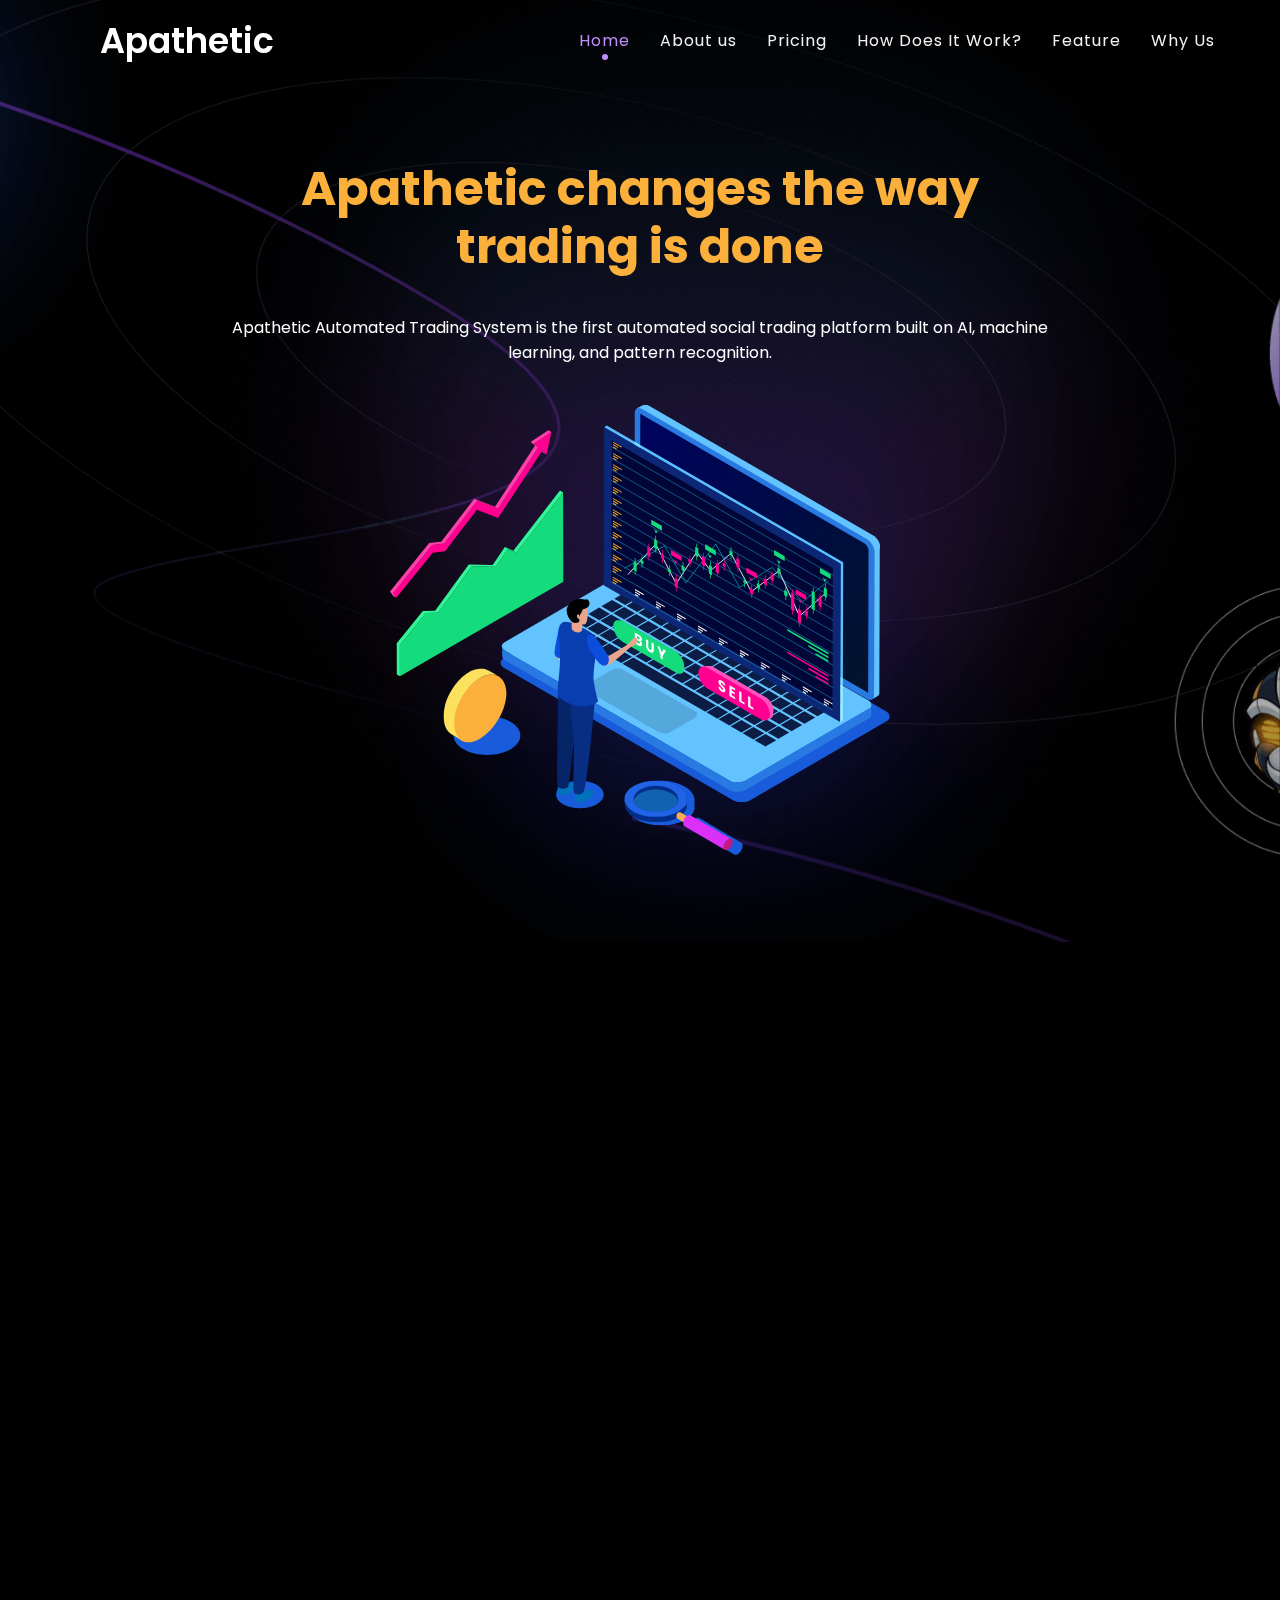
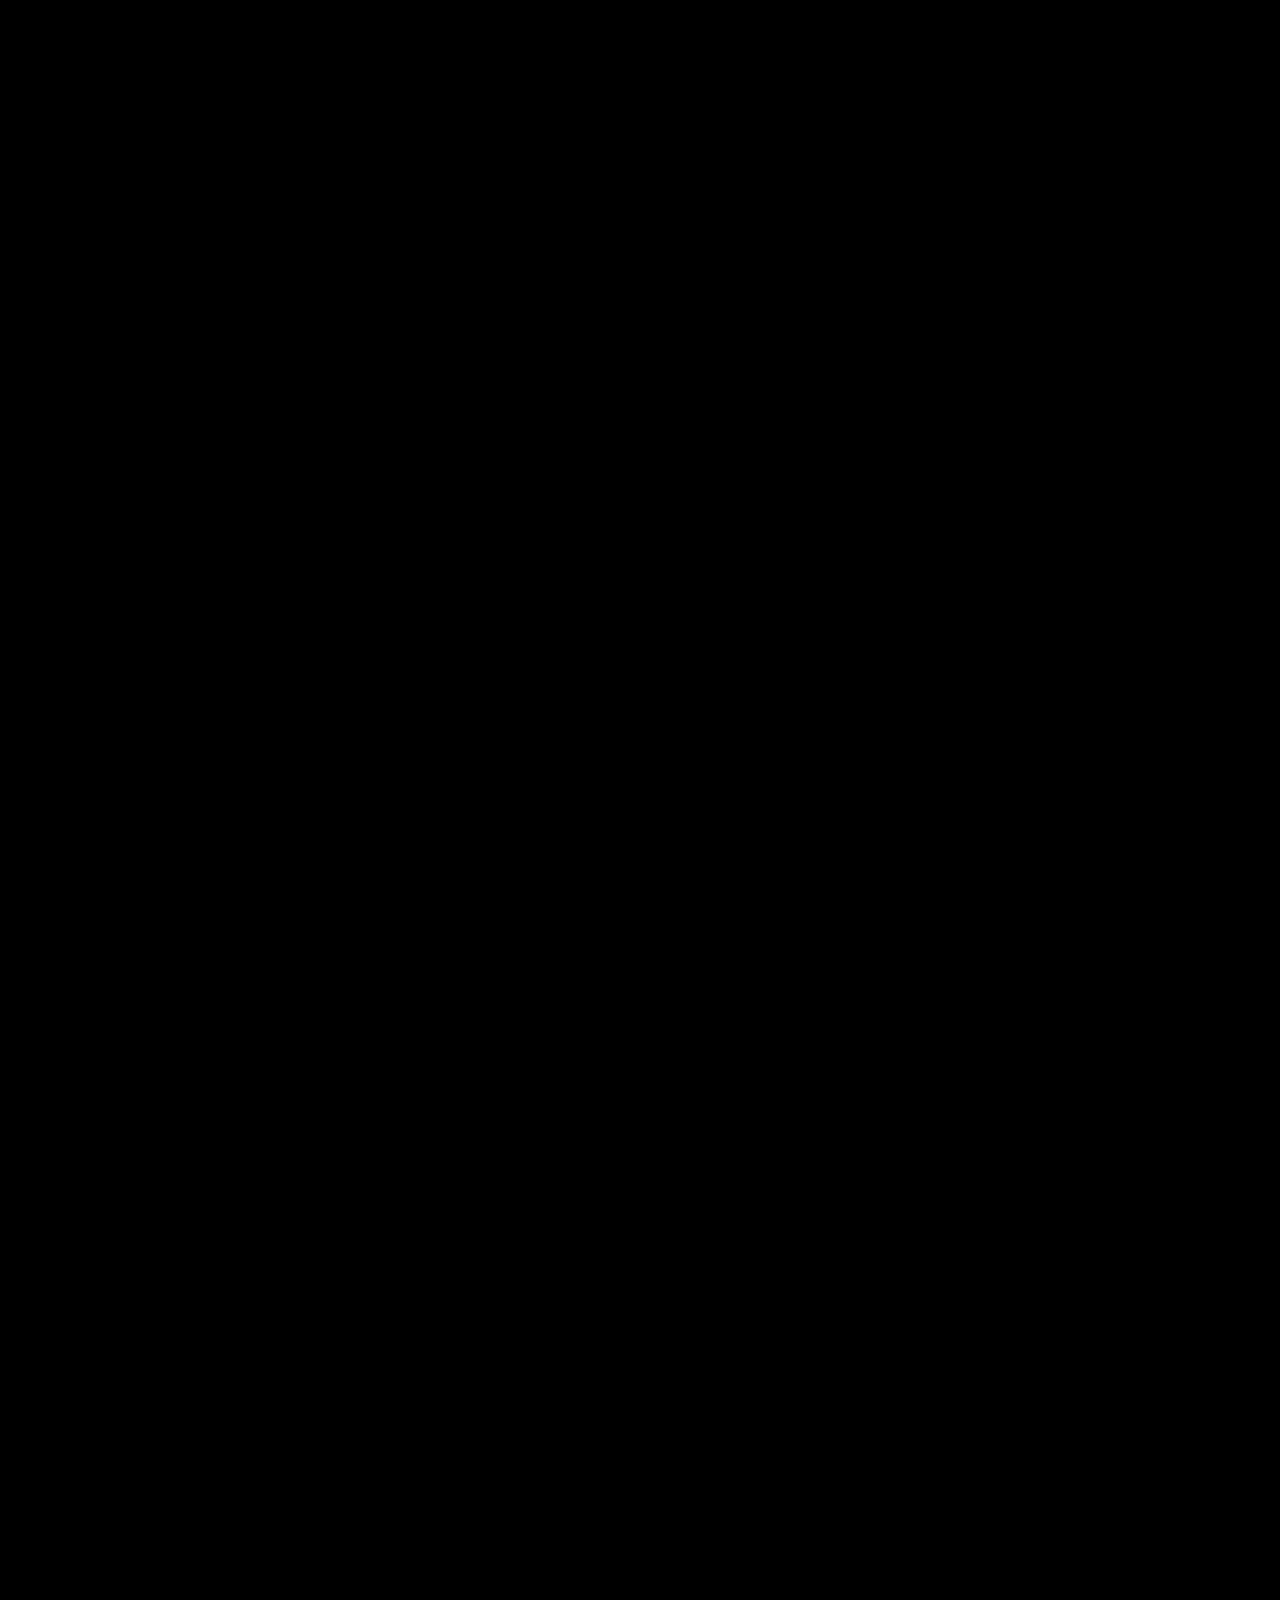
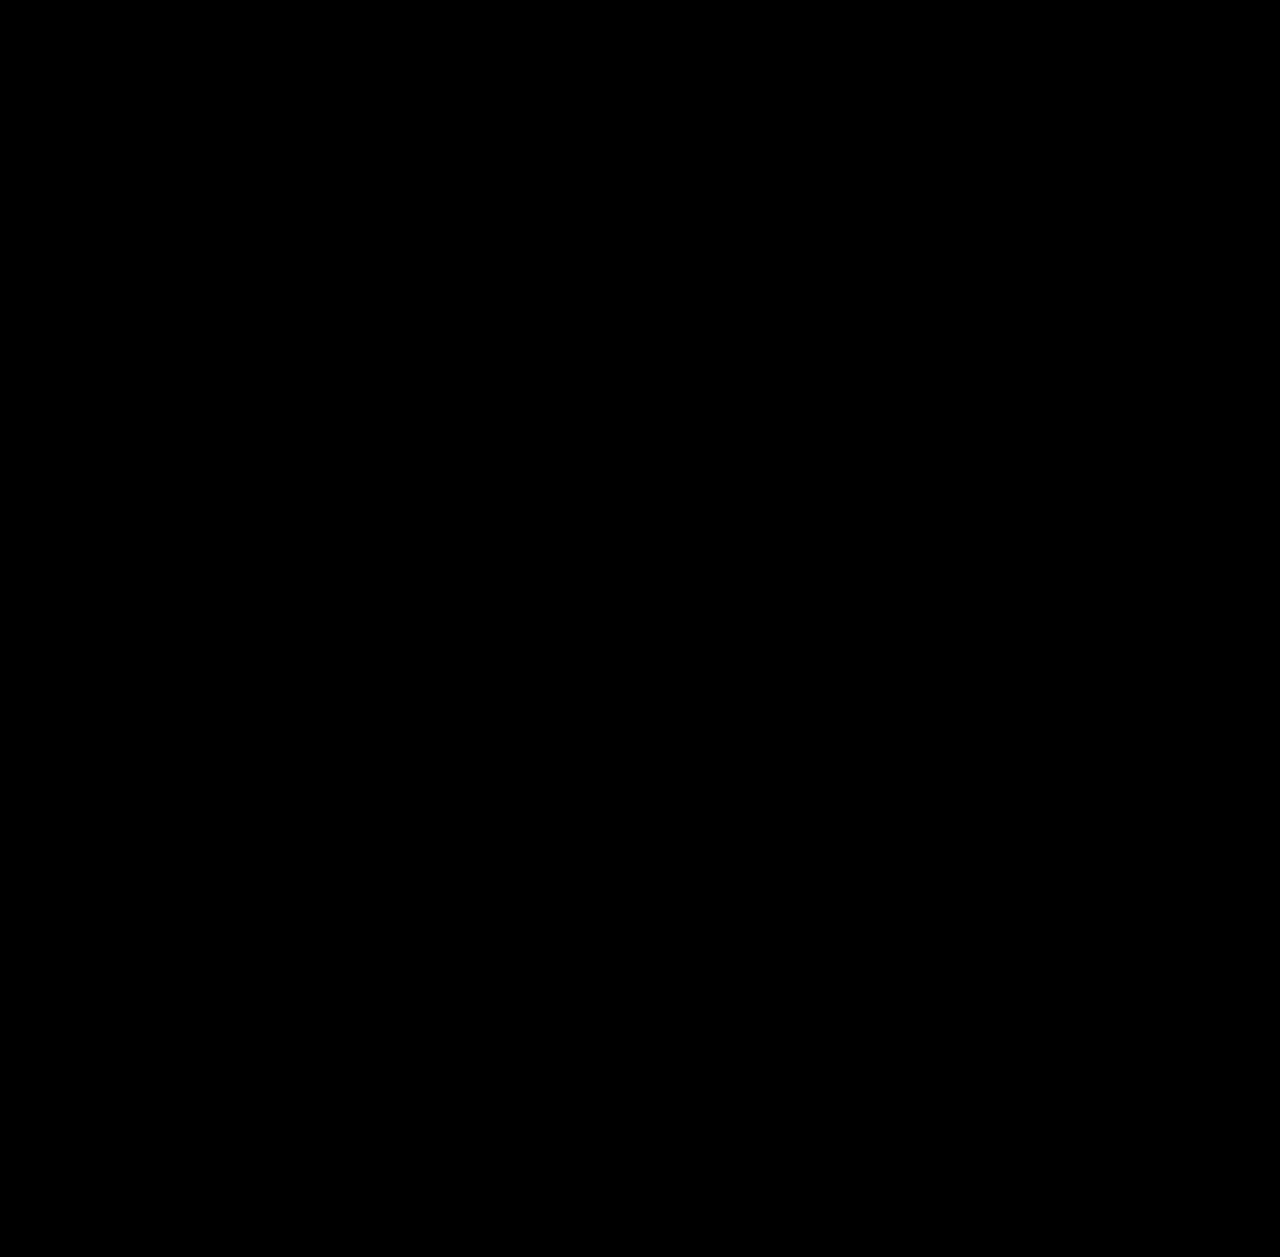
<file: index.html>
<!DOCTYPE html>
<html lang="en">
<head>
    <meta charset="UTF-8">
    <meta http-equiv="X-UA-Compatible" content="IE=edge">
    <meta name="viewport" content="width=device-width, initial-scale=1.0">
    <link rel="preconnect" href="https://fonts.googleapis.com">
    <link rel="preconnect" href="https://fonts.gstatic.com" crossorigin>
    <link href="https://fonts.googleapis.com/css2?family=Poppins:wght@300;400;500;600;700&display=swap" rel="stylesheet">
    <link rel="stylesheet" href="https://cdnjs.cloudflare.com/ajax/libs/font-awesome/5.15.3/css/all.min.css"/>
    <link rel="stylesheet" href="https://unpkg.com/aos@next/dist/aos.css" />
    <link rel="stylesheet" href="style.css">
    <title>Apathetic</title>
</head>
<body>
    <section class="hero"data-aos="fade-in" data-aos-delay="50" data-aos-duration="1000" data-aos-easing="ease-in-out">
        <nav data-aos="fade-down" data-aos-delay="500" data-aos-duration="1000">
            <div class="logo">
                Apathetic
            </div>
            <input type="checkbox" id="click">
            <label for="click" class="menu-btn">
            <i class="fas fa-bars"></i>
            </label>
            <ul>
                <li><a class="active" href="/">Home</a></li>
                <li><a href="about">About us</a></li>
                <li><a href="pricing">Pricing</a></li>
                <li><a href="#">How Does It Work?</a></li>
                <li><a href="#">Feature</a></li>
                <li><a href="#">Why Us</a></li>
            </ul>
        </nav>
        <div class="hero-content">
            <h1 
            data-aos="fade-up"
            data-aos-offset="200"
            data-aos-delay="1000"
            data-aos-duration="1000"
            data-aos-easing="ease-in-out"
            >Apathetic changes the way trading is done</h1>
            <p data-aos="fade-up" data-aos-delay="1500" data-aos-duration="1000">Apathetic Automated Trading System is the first automated social trading platform built on AI, machine learning, and pattern recognition.</p>
            <img data-aos="fade-up" data-aos-delay="2000" data-aos-duration="1000" data-aos-offset="50" src="images/Isolation-mode.svg" alt="">
        </div>
    </section>


    <section class="features">
        <div class="container">
            <div class="feature-image">
                <img data-aos="fade-right" data-aos-duration="1000" data-aos-offset="100" data-aos-easing="ease-in-out" src="images/feature.svg" alt="">
            </div>
            <div class="feature-text">
                <ul>
                    <li data-aos="fade-left" data-aos-delay="300" data-aos-offset="80" data-aos-duration="600" data-aos-easing="ease-in-out"><p>Apathetic uses deep learning to learn market movement for the past 10 to 15 years for the selected stock option.</p></li>
                    <li data-aos="fade-left" data-aos-delay="500" data-aos-offset="80" data-aos-duration="600" data-aos-easing="ease-in-out"><p>Chat rooms allow users to communicate with other investors and discuss potential investment opportunities and trends.</p></li>
                    <li data-aos="fade-left" data-aos-delay="700" data-aos-offset="80" data-aos-duration="600" data-aos-easing="ease-in-out"><p>We minimize emotions in the trading process. Once you choose your strategy, trade orders are made automatically. This means no more hesitation before trading or overtrading by buying and selling at every perceived opportunity.</p></li>
                </ul>
            </div>
        </div>
    </section>

    <section data-aos="fade-in" data-aos-duration="1000" data-aos-offset="200" data-aos-easing="ease-in-out" class="how-it-works">
        <img class="left-side-img" src="images/side-half-circle.svg" alt="">
        <img class="left-side-img" src="images/side-half-circle.svg" alt="">
        <img class="left-side-circle" src="images/left-half-circle.svg" alt="">
        <img class="left-side-img-2" src="images/side-half-circle.svg" alt="">
        <img class="left-side-img-2" src="images/side-half-circle.svg" alt="">
        <img class="right-side-shape" src="images/right-side-orange-shape.svg" alt="">
        <img class="right-side-shape" src="images/right-side-orange-shape.svg" alt="">
        <img src="images/right-side-circle.svg" alt="" class="right-side-circle">
        <div class="head">
        <div class="container">
                <h2 data-aos="fade-up" data-aos-duration="1000" data-aos-delay="100" data-aos-easing="ease-in-out">How does it work?</h2>
                <p data-aos="fade-up" data-aos-delay="400" data-aos-duration="1000" data-aos-easing="ease-in-out">We are here to show you that trading is for everyone, from novice traders to people too busy to spend hours analyzing the markets. Enter new markets, and discover trading communities in our social rooms. </p>
            </div>
        </div>

        <div class="step">
            <div class="container">
                <div data-aos="fade-up" data-aos-duration="800" data-aos-easing="ease-in-out" data-aos-delay="200" class="step-image">
                    <img src="images/Frame.svg" alt="">
                </div>
                <div class="step-text">
                    <h2 data-aos="fade-up"  data-aos-delay="200" data-aos-duration="800" data-aos-easing="ease-in-out" class="purple-h2">Keep trading even when you’re not online</h2>
                    <p data-aos="fade-up" data-aos-delay="500" data-aos-duration="800" data-aos-easing="ease-in-out" >Once you’ve set up your automated trading strategy, Apathetic will monitor financial market prices and automatically trade when the parameters you selected are met.</p>
                </div>
            </div>
        </div>


        <div class="step-reverse">
            <div class="container">
                <div data-aos="fade-up" data-aos-duration="800" data-aos-easing="ease-in-out" data-aos-delay="200" class="step-image">
                    <img src="images/Frame-1.svg" alt="">
                </div>
                <div class="step-text">
                    <h2 data-aos="fade-up"  data-aos-delay="200" data-aos-duration="800" data-aos-easing="ease-in-out" class="yellow-h2">Apathetic makes trading accessible for everybody</h2>
                    <p data-aos="fade-up" data-aos-delay="500" data-aos-duration="800" data-aos-easing="ease-in-out">AI and deep learning take the burden of tedious research and remove the mystery and confusion of trading. With the rules of the trade firmly built into the selected parameters, automated trading takes the emotion out of your trading decisions.</p>
                    <br><br>
                    <p data-aos="fade-up" data-aos-delay="500" data-aos-duration="800" data-aos-easing="ease-in-out">We use signals from the market evolution in the past 10-15 years to give you the knowledge to build your strategy. With chat rooms and network features built-in, we offer the most efficient and transparent automated social trading system on the market.</p>
                </div>
            </div>
        </div>


        <div class="step">
            <div class="container">
                <div data-aos="fade-up" data-aos-duration="800" data-aos-easing="ease-in-out" data-aos-delay="200" class="step-image">
                    <img src="images/Frame-2.svg" alt="">
                </div>
                <div class="step-text">
                    <h2 data-aos="fade-up"  data-aos-delay="200" data-aos-duration="800" data-aos-easing="ease-in-out" class="blue-h2">One platform to rule them all</h2>
                    <p data-aos="fade-up" data-aos-delay="500" data-aos-duration="800" data-aos-easing="ease-in-out">What stops people from trading is the fact they don’t know where to start. Researching assets and interpreting technical charts to a level where you’ll be able to make successful investment decisions is daunting even for the most passionate novice.</p>
                    <br><br>
                    <p data-aos="fade-up" data-aos-delay="500" data-aos-duration="800" data-aos-easing="ease-in-out">Apathetic comes with a complete automated trading solution. Both experienced investors and novice traders are able to use our charting software, AI scanner, and pattern recognition to learn about industry trends over the years to choose their automated trading strategy accordingly</p>
                </div>
            </div>
        </div>
    </section>

    <section class="why-us">
        <div class="container">
            <h2 data-aos="fade-up"  data-aos-delay="200" data-aos-duration="800" data-aos-easing="ease-in-out">Why choose Apathetic </h2>
        </div>
        <div class="boxes-container">
            <div class="container">
                <div data-aos="fade-in" data-aos-duration="600" data-aos-easing="ease-in-out" data-aos-delay="200" class="img-box yellow-bg">
                    <img src="images/blue-check.png" alt="">
                    <p>The first trading system to merge automated and social trading into one platform.</p>
                </div>
                <div data-aos="fade-in" data-aos-duration="600" data-aos-easing="ease-in-out" data-aos-delay="500" class="img-box blue-bg">
                    <img src="images/trades.png" alt="">
                    <p>Trades are executed automatically, no matter how much time you can spend monitoring them.</p>
                </div>
                <div data-aos="fade-in" data-aos-duration="600" data-aos-easing="ease-in-out" data-aos-delay="800" class="img-box red-bg">
                    <img src="images/automatic.png" alt="">
                    <p>Automated, planned strategies eliminate the risk of emotional decisions.</p>
                </div>
                <div data-aos="fade-in" data-aos-duration="600" data-aos-easing="ease-in-out" data-aos-delay="200" class="img-box orange-bg">
                    <img src="images/social.png" alt="">
                    <p>Social rooms and chat help you find new opportunities and discuss trends with likeminded investors.</p>
                </div>
                <div data-aos="fade-in" data-aos-duration="600" data-aos-easing="ease-in-out" data-aos-delay="500" class="img-box yellow-bg">
                    <img src="images/manual.png" alt="">
                    <p>No need for manual execution, you can make multiple real-time trades at the same time.</p>
                </div>
                <div data-aos="fade-in" data-aos-duration="600" data-aos-easing="ease-in-out" data-aos-delay="800" class="img-box blue-bg">
                    <img src="images/people.png" alt="">
                    <p>With automated trading, you can trade in multiple accounts at the same time and easily diversify your portfolio.</p>
                </div>
            </div>
        </div>
    </section>

    <footer data-aos="fade-in" data-aos-duration="1000" data-aos-easing="ease-in-out">
        <img src="images/footer-left-shape.svg" alt="" class="footer-left-shape">
        <img src="images/footer-left-shape.svg" alt="" class="footer-left-shape">
        <img src="images/footer-right-shape.svg" alt="" class="footer-right-shape">
        <img src="images/footer-right-shape.svg" alt="" class="footer-right-shape">
        <div class="container">
            <div class="footer-nav">
                <div class="logo">
                    Apathetic
                </div>
                </label>
                <ul>
                    <li><a class="active" href="/">Home</a></li>
                    <li><a href="about">About us</a></li>
                    <li><a href="pricing">Pricing</a></li>
                    <li><a href="#">How Does It Work?</a></li>
                    <li><a href="#">Feature</a></li>
                    <li><a href="#">Why Us</a></li>
                </ul>
            </div>
            <div class="hr-line-footer"></div>
            <div class="footer-credits">
                <span>2022- all rights reserved</span>
                <span><a href="#">Cookies & Privacy Policy</a></span>
            </div>
        </div>
    </footer>


    <script src="https://unpkg.com/aos@next/dist/aos.js"></script>
    <script>
      AOS.init();
    </script>
</body>
</html>
</file>
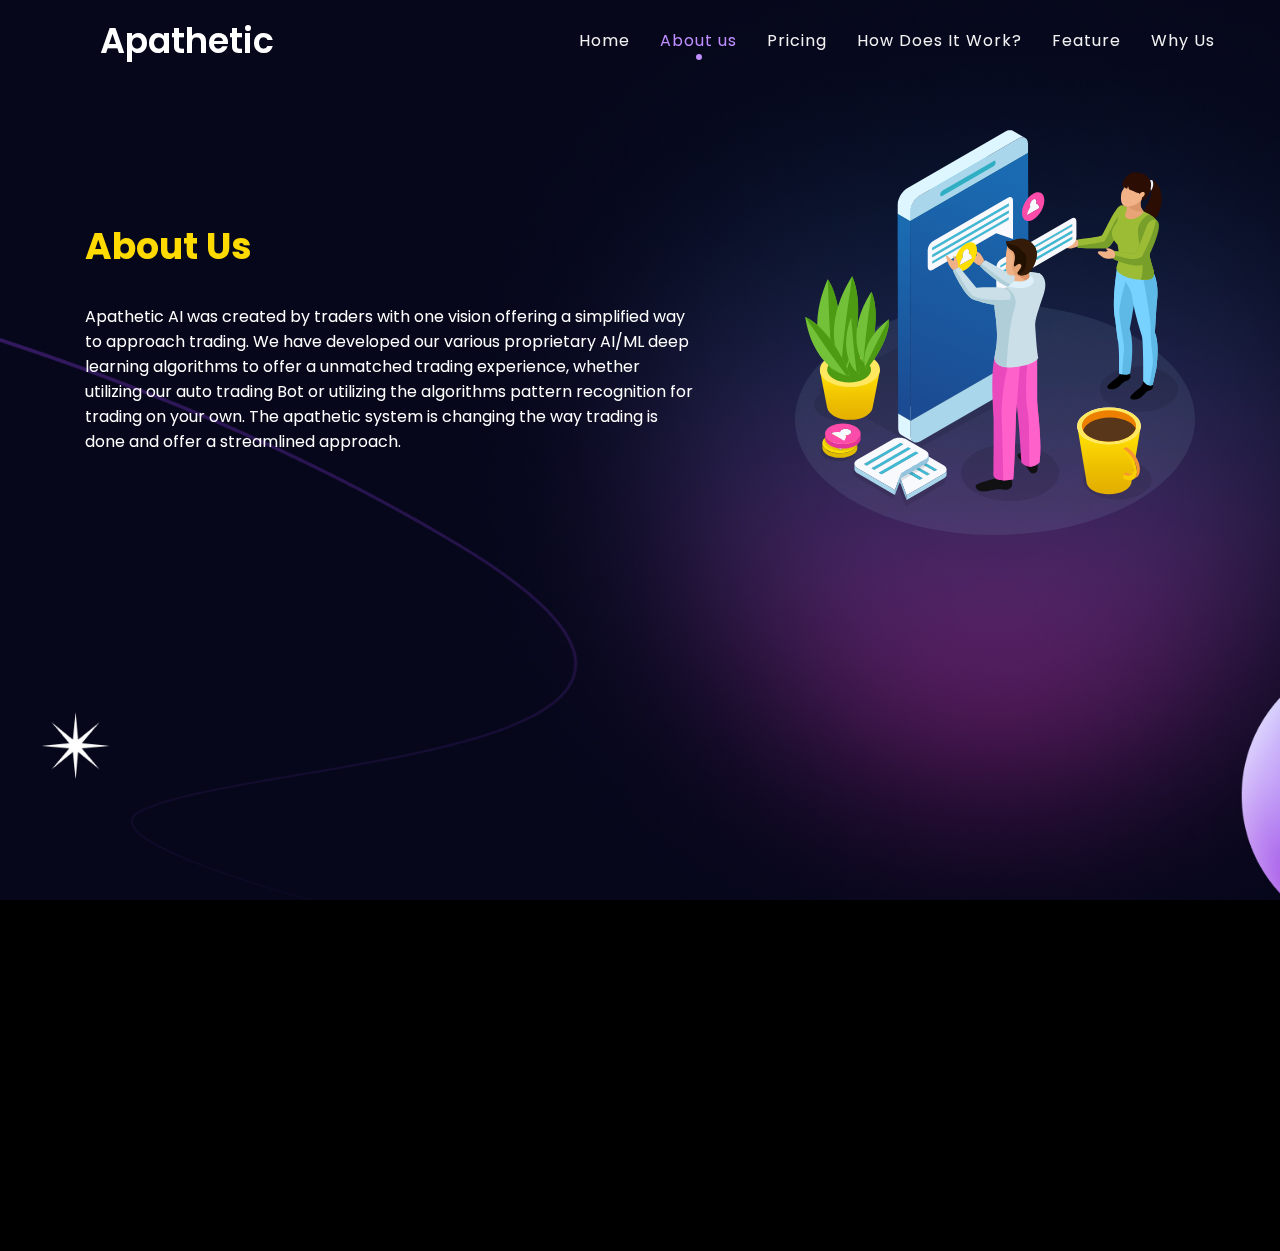
<file: about.html>
<!DOCTYPE html>
<html lang="en">
<head>
    <meta charset="UTF-8">
    <meta http-equiv="X-UA-Compatible" content="IE=edge">
    <meta name="viewport" content="width=device-width, initial-scale=1.0">
    <link rel="preconnect" href="https://fonts.googleapis.com">
    <link rel="preconnect" href="https://fonts.gstatic.com" crossorigin>
    <link href="https://fonts.googleapis.com/css2?family=Poppins:wght@300;400;500;600;700&display=swap" rel="stylesheet">
    <link rel="stylesheet" href="https://cdnjs.cloudflare.com/ajax/libs/font-awesome/5.15.3/css/all.min.css"/>
    <link rel="stylesheet" href="https://unpkg.com/aos@next/dist/aos.css" />
    <link rel="stylesheet" href="style.css">
    <title>Apathetic</title>
</head>

<body>
    <section class="hero about-hero" data-aos="fade-in" data-aos-delay="50" data-aos-duration="1000" data-aos-easing="ease-in-out">
        <nav data-aos="fade-down" data-aos-delay="500" data-aos-duration="1000">
            <div class="logo">
                Apathetic
            </div>
            <input type="checkbox" id="click">
            <label for="click" class="menu-btn">
            <i class="fas fa-bars"></i>
            </label>
            <ul>
                <li><a href="/">Home</a></li>
                <li><a class="active" href="about">About us</a></li>
                <li><a href="pricing">Pricing</a></li>
                <li><a href="#">How Does It Work?</a></li>
                <li><a href="#">Feature</a></li>
                <li><a href="#">Why Us</a></li>
            </ul>
        </nav>
        

        <div class="about step-reverse">
            <div class="container">
                <div data-aos="fade-up" data-aos-duration="800" data-aos-easing="ease-in-out" data-aos-delay="200" class="step-image">
                    <img src="images/about-us.svg" alt="">
                </div>
                <div class="step-text">
                    <h2 data-aos="fade-up"  data-aos-delay="200" data-aos-duration="800" data-aos-easing="ease-in-out" class="yellow-h2">About Us</h2>
                    <p data-aos="fade-up" data-aos-delay="500" data-aos-duration="800" data-aos-easing="ease-in-out">Apathetic AI was created by traders with one vision offering a simplified way to approach trading.  We have developed our various proprietary AI/ML deep learning algorithms to offer a unmatched trading experience, whether utilizing our auto trading Bot or utilizing the algorithms pattern recognition for trading on your own. The apathetic system is changing the way trading is done and offer a streamlined approach.</p>
                </div>
            </div>
        </div>

    </section>
</body>

<footer data-aos="fade-in" data-aos-duration="1000" data-aos-easing="ease-in-out">
    <img src="images/footer-left-shape.svg" alt="" class="footer-left-shape">
    <img src="images/footer-left-shape.svg" alt="" class="footer-left-shape">
    <img src="images/footer-right-shape.svg" alt="" class="footer-right-shape">
    <img src="images/footer-right-shape.svg" alt="" class="footer-right-shape">
    <div class="container">
        <div class="footer-nav">
            <div class="logo">
                Apathetic
            </div>
            </label>
            <ul>
                <li><a href="/">Home</a></li>
                <li><a class="active" href="about">About us</a></li>
                <li><a href="pricing">Pricing</a></li>
                <li><a href="#">How Does It Work?</a></li>
                <li><a href="#">Feature</a></li>
                <li><a href="#">Why Us</a></li>
            </ul>
        </div>
        <div class="hr-line-footer"></div>
        <div class="footer-credits">
            <span>2022- all rights reserved</span>
            <span><a href="#">Cookies & Privacy Policy</a></span>
        </div>
    </div>
</footer>


<script src="https://unpkg.com/aos@next/dist/aos.js"></script>
<script>
  AOS.init();
</script>
</body>
</html>
</file>
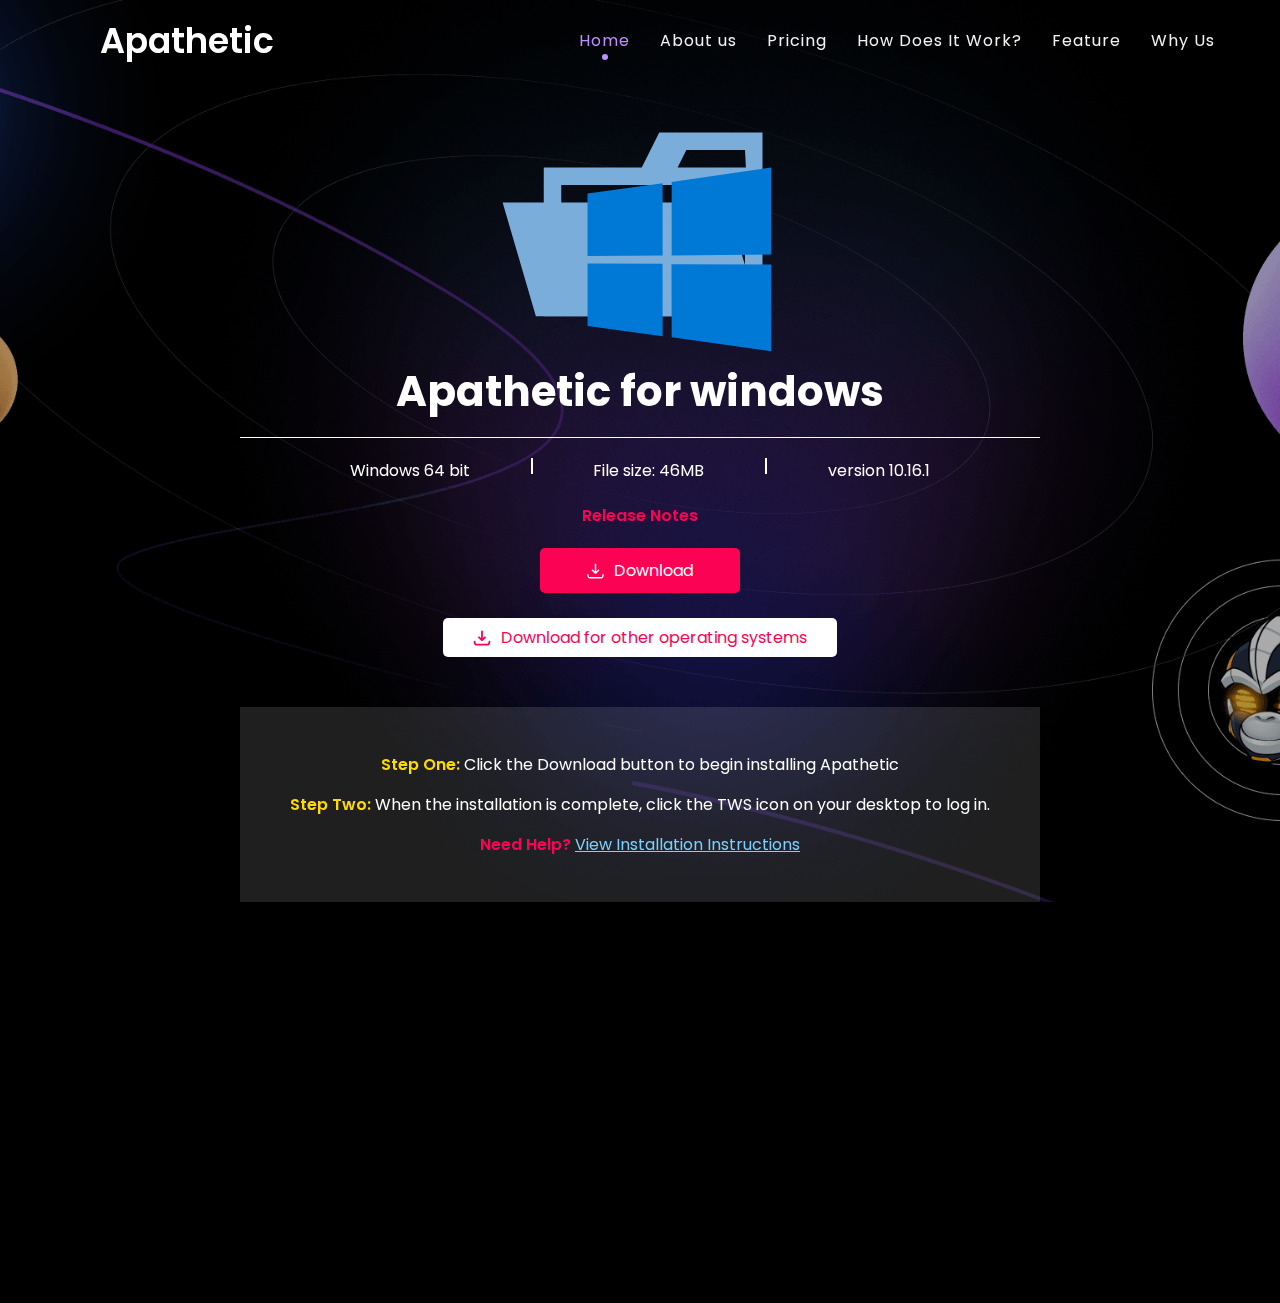
<file: download.html>
<!DOCTYPE html>
<html lang="en">
<head>
    <meta charset="UTF-8">
    <meta http-equiv="X-UA-Compatible" content="IE=edge">
    <meta name="viewport" content="width=device-width, initial-scale=1.0">
    <link rel="preconnect" href="https://fonts.googleapis.com">
    <link rel="preconnect" href="https://fonts.gstatic.com" crossorigin>
    <link href="https://fonts.googleapis.com/css2?family=Poppins:wght@300;400;500;600;700&display=swap" rel="stylesheet">
    <link rel="stylesheet" href="https://cdnjs.cloudflare.com/ajax/libs/font-awesome/5.15.3/css/all.min.css"/>
    <link rel="stylesheet" href="https://unpkg.com/aos@next/dist/aos.css" />
    <link rel="stylesheet" href="style.css">
    <title>Apathetic</title>
</head>
<body>
    <section class="hero download" data-aos="fade-in" data-aos-delay="50" data-aos-duration="1000" data-aos-easing="ease-in-out">
        <nav data-aos="fade-down" data-aos-delay="500" data-aos-duration="1000">
            <div class="logo">
                Apathetic
            </div>
            <input type="checkbox" id="click">
            <label for="click" class="menu-btn">
            <i class="fas fa-bars"></i>
            </label>
            <ul>
                <li><a class="active" href="/">Home</a></li>
                <li><a href="about">About us</a></li>
                <li><a href="pricing">Pricing</a></li>
                <li><a href="#">How Does It Work?</a></li>
                <li><a href="#">Feature</a></li>
                <li><a href="#">Why Us</a></li>
            </ul>
        </nav>
        <div class="container download-container">
        <div class="download-content">
            <img data-aos="fade-in" data-aos-duration="1000" data-aos-easing="ease-in-out" data-aos-delay="1400" class="windows-image" src="images/windows-opened.svg" alt="">
            <div class="os-info">
                <h1 data-aos="fade-up" data-aos-delay="1600" data-aos-duration="1000" data-aos-easing="ease-in-out" class="download-heading">Apathetic for windows</h1>
                <div data-aos="fade-in" data-aos-delay="1800" data-aos-duration="1000" data-aos-easing="ease-in-out" class="hr-divider"></div>
                <div data-aos="fade-in" data-aos-delay="2000" data-aos-duration="1000" data-aos-easing="ease-in-out" class="file-info">
                    <span>Windows 64 bit</span>
                    <span class="pipe"></span>
                    <span>File size: 46MB</span>
                    <span class="pipe"></span>
                    <span>version 10.16.1</span>
                </div>
                <a data-aos="fade-up" data-aos-easing="ease-in-out" data-aos-delay="2400" data-aos-duration="1000" class="release-notes" href="#">Release Notes</a>
            </div>
            <a data-aos="fade-up" data-aos-delay="2800" data-aos-duration="1000" data-aos-easing="ease-in-out" class="download-red" href="#"><img src="images/download-white.svg">Download</a><br>
            <a data-aos="fade-up" data-aos-delay="400" data-aos-duration="1000" data-aos-easing="ease-in-out" class="download-white" href="#"><img src="images/download-red.svg">Download for other operating systems</a>
        </div>


        <div data-aos="fade-in" data-aos-delay="400" data-aos-duration="1000" data-aos-easing="ease-in-out" class="download-steps">
            <p><span class="yellow-step">Step One: </span> Click the Download button to begin installing Apathetic</p>
            <p><span class="yellow-step">Step Two: </span> When the installation is complete, click the TWS icon on your desktop to log in.</p>
            <p><span class="red-step">Need Help? </span><a href="#">View Installation Instructions</a></p>
        </div>

    </div>
    </section>

    </body>
<footer data-aos="fade-in" data-aos-duration="1000" data-aos-easing="ease-in-out">
    <img src="images/footer-left-shape.svg" alt="" class="footer-left-shape">
    <img src="images/footer-left-shape.svg" alt="" class="footer-left-shape">
    <img src="images/footer-right-shape.svg" alt="" class="footer-right-shape">
    <img src="images/footer-right-shape.svg" alt="" class="footer-right-shape">
    <div class="container">
        <div class="footer-nav">
            <div class="logo">
                Apathetic
            </div>
            </label>
            <ul>
                <li><a class="active" href="/">Home</a></li>
                <li><a href="about">About us</a></li>
                <li><a href="pricing">Pricing</a></li>
                <li><a href="#">How Does It Work?</a></li>
                <li><a href="#">Feature</a></li>
                <li><a href="#">Why Us</a></li>
            </ul>
        </div>
        <div class="hr-line-footer"></div>
        <div class="footer-credits">
            <span>2022- all rights reserved</span>
            <span><a href="#">Cookies & Privacy Policy</a></span>
        </div>
    </div>
</footer>


<script src="https://unpkg.com/aos@next/dist/aos.js"></script>
<script>
  AOS.init();
</script>
</body>
</html>
</file>
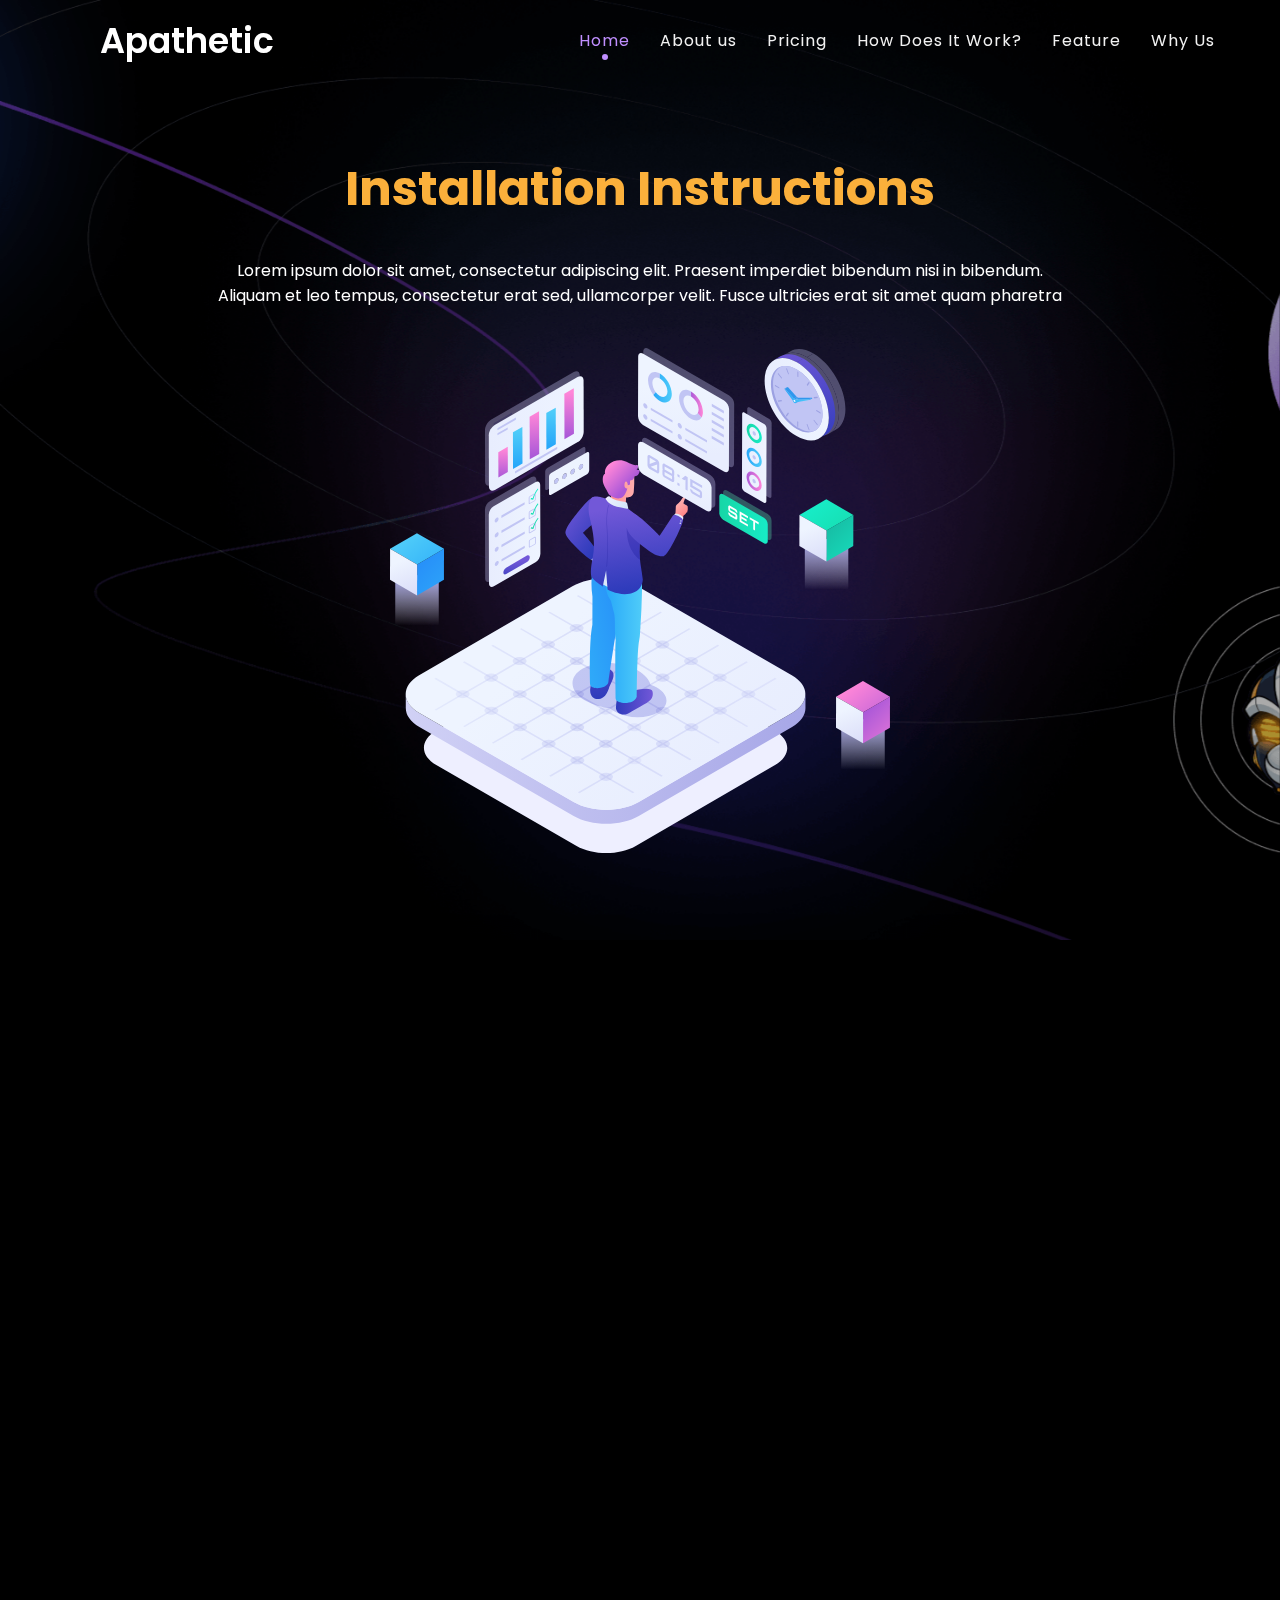
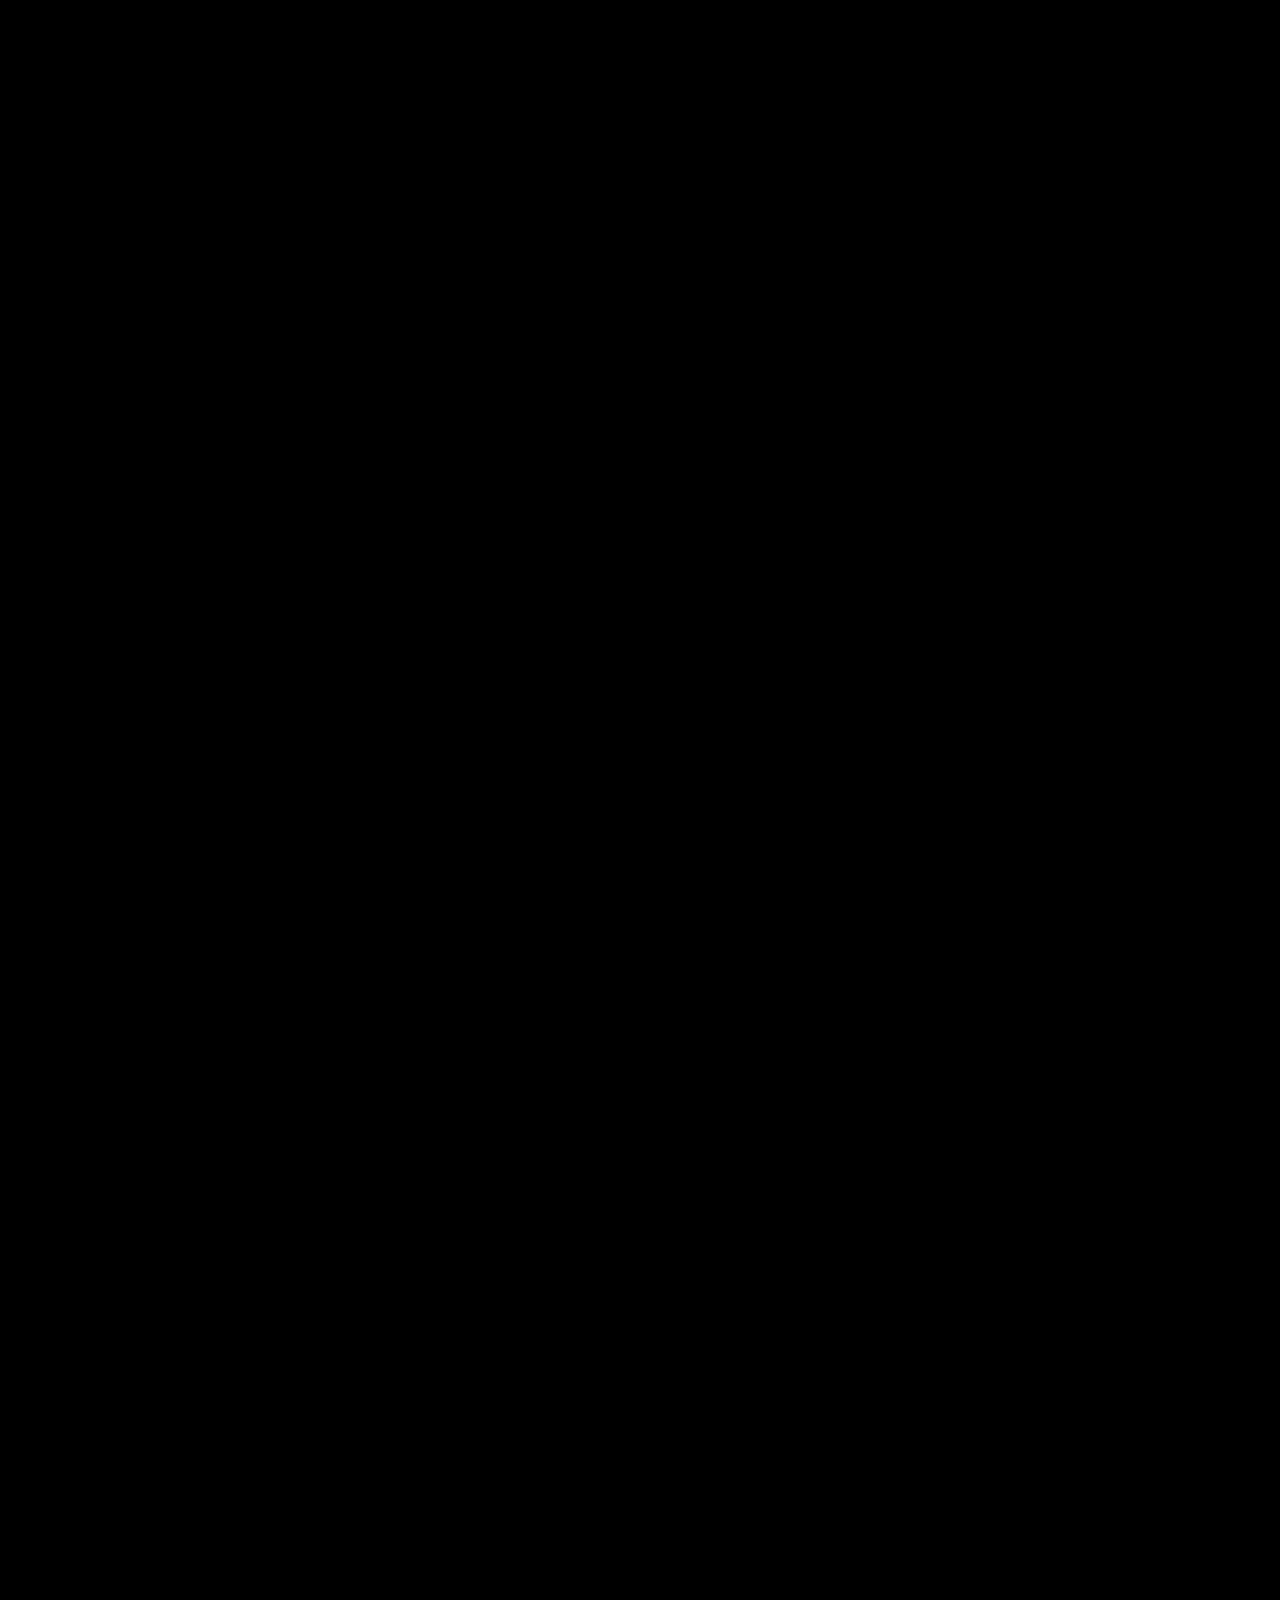
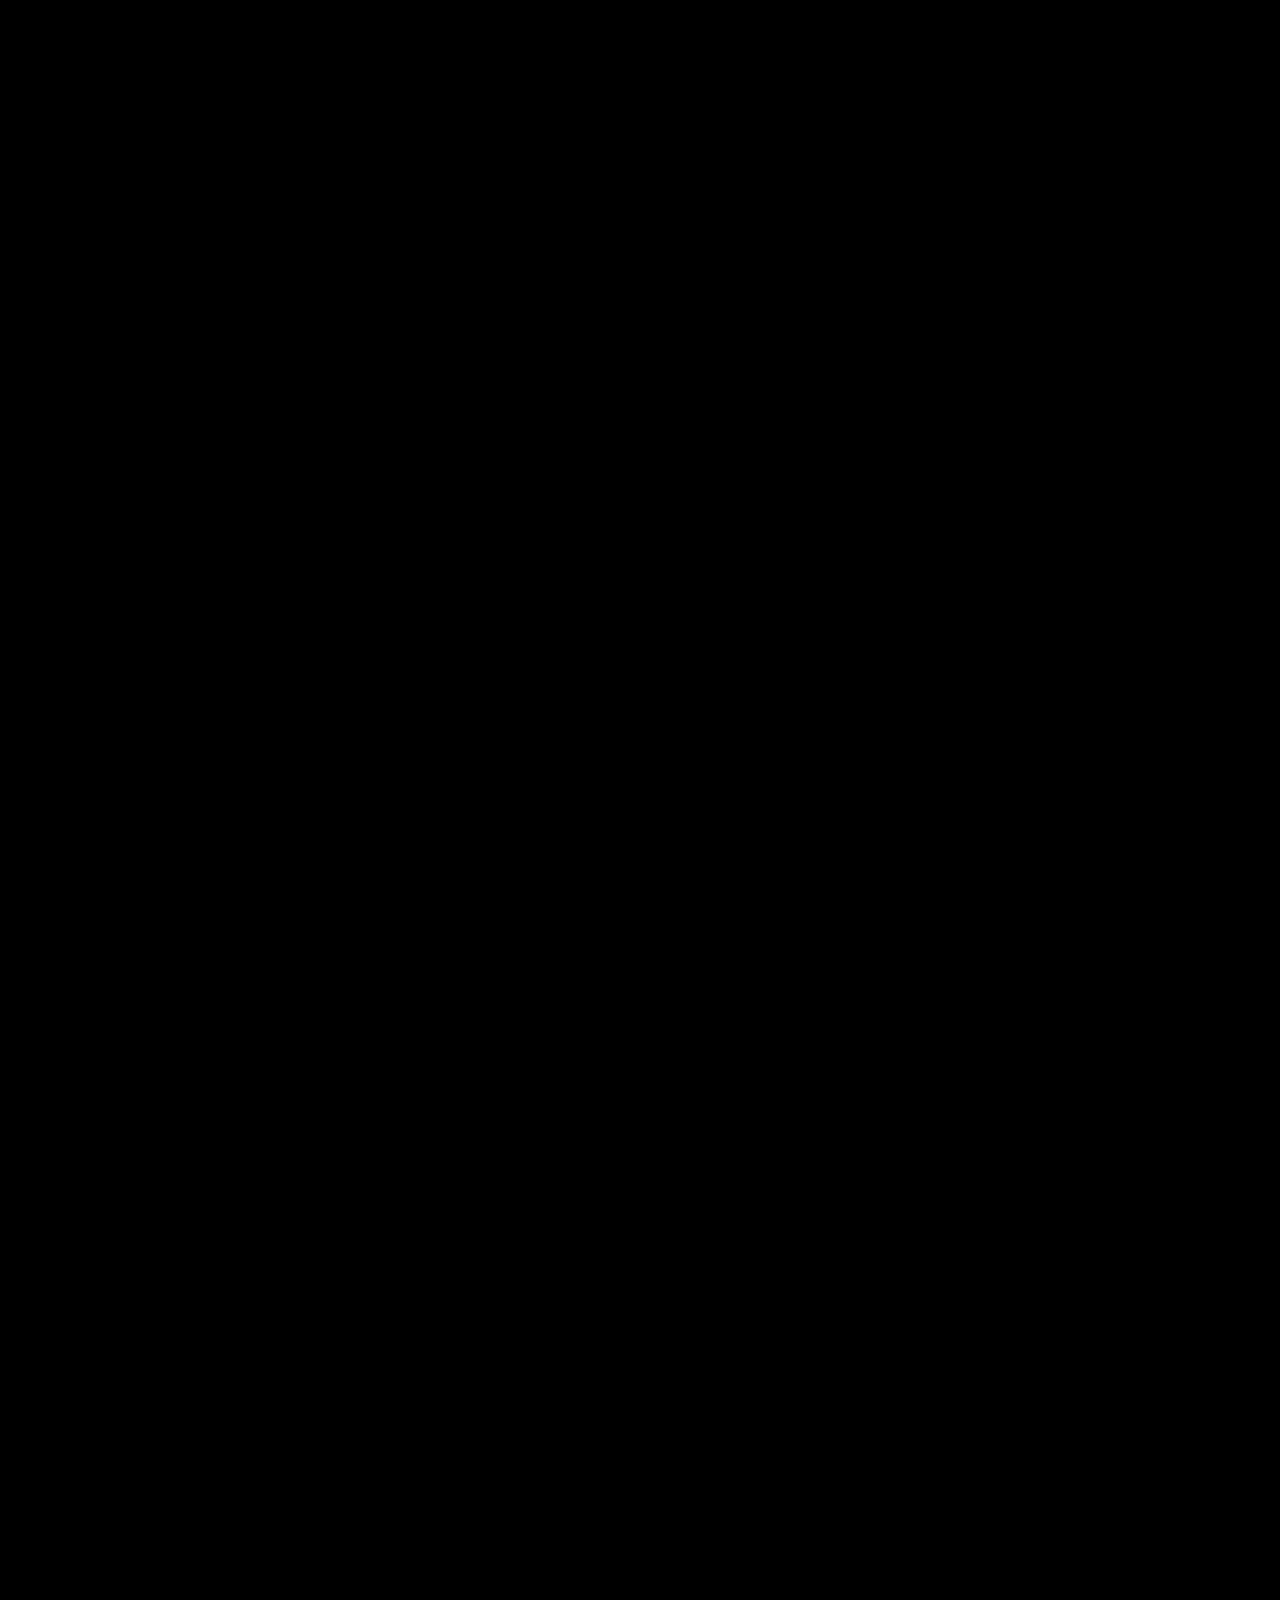
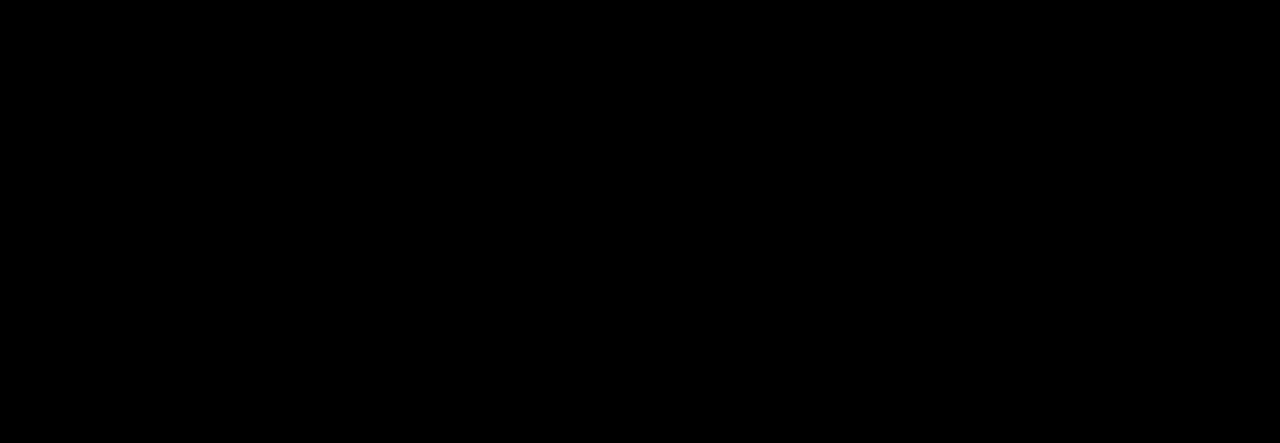
<file: instructions.html>
<!DOCTYPE html>
<html lang="en">
<head>
    <meta charset="UTF-8">
    <meta http-equiv="X-UA-Compatible" content="IE=edge">
    <meta name="viewport" content="width=device-width, initial-scale=1.0">
    <link rel="preconnect" href="https://fonts.googleapis.com">
    <link rel="preconnect" href="https://fonts.gstatic.com" crossorigin>
    <link href="https://fonts.googleapis.com/css2?family=Poppins:wght@300;400;500;600;700&display=swap" rel="stylesheet">
    <link rel="stylesheet" href="https://cdnjs.cloudflare.com/ajax/libs/font-awesome/5.15.3/css/all.min.css"/>
    <link rel="stylesheet" href="https://unpkg.com/aos@next/dist/aos.css" />
    <link rel="stylesheet" href="style.css">
    <title>Apathetic</title>
</head>
<body>
    <section class="hero instructions-hero" data-aos="fade-in" data-aos-delay="50" data-aos-duration="1000" data-aos-easing="ease-in-out">
        <nav data-aos="fade-down" data-aos-delay="500" data-aos-duration="1000">
            <div class="logo">
                Apathetic
            </div>
            <input type="checkbox" id="click">
            <label for="click" class="menu-btn">
            <i class="fas fa-bars"></i>
            </label>
            <ul>
                <li><a class="active" href="/">Home</a></li>
                <li><a href="about">About us</a></li>
                <li><a href="pricing">Pricing</a></li>
                <li><a href="#">How Does It Work?</a></li>
                <li><a href="#">Feature</a></li>
                <li><a href="#">Why Us</a></li>
            </ul>
        </nav>
        <div class="hero-content">
            <h1 
            data-aos="fade-up"
            data-aos-offset="200"
            data-aos-delay="1000"
            data-aos-duration="1000"
            data-aos-easing="ease-in-out"
            >Installation Instructions</h1>
            <p data-aos="fade-up" data-aos-delay="1500" data-aos-duration="1000">Lorem ipsum dolor sit amet, consectetur adipiscing elit. Praesent imperdiet bibendum nisi in bibendum. Aliquam et leo tempus, consectetur erat sed, ullamcorper velit. Fusce ultricies erat sit amet quam pharetra</p>
            <img data-aos="fade-up" data-aos-delay="2000" data-aos-duration="1000" data-aos-offset="50" src="images/installaion-hero.svg" alt="">
        </div>
    </section>

    <section class="instructions">
        <div class="instruction-step">
            <p data-aos="fade-up" data-aos-delay="100" data-aos-easing="ease-in-out" data-aos-duration="1000" class="instructions-text">When you click the "Download" button you will see the below:</p>
            <img data-aos="fade-in" data-aos-delay="500" data-aos-duration="1000" data-aos-easing="ease-in-out" class="instructions-arrow" src="images/instructions-arrow.svg" alt="">
            <img data-aos="fade-in" data-aos-delay="700" data-aos-duration="1000" data-aos-easing="ease-in-out" class="instructions-image" src="images/step-1.jpg" alt="">
        </div>

        <div class="instruction-step">
            <p data-aos="fade-up" data-aos-delay="100" data-aos-easing="ease-in-out" data-aos-duration="1000" class="instructions-text">In the bottom left corner of your browser find and click the tws...dmg download button.</p>
            <img data-aos="fade-in" data-aos-delay="500" data-aos-duration="1000" data-aos-easing="ease-in-out" class="instructions-arrow" src="images/instructions-arrow.svg" alt="">
            <img data-aos="fade-in" data-aos-delay="700" data-aos-duration="1000" data-aos-easing="ease-in-out" class="instructions-image" src="images/step-2.jpg" alt="">
        </div>

        <div class="instruction-step">
            <p data-aos="fade-up" data-aos-delay="100" data-aos-easing="ease-in-out" data-aos-duration="1000" class="instructions-text">When you click the "Download" button you will see the below:</p>
            <img data-aos="fade-in" data-aos-delay="500" data-aos-duration="1000" data-aos-easing="ease-in-out" class="instructions-arrow" src="images/instructions-arrow.svg" alt="">
            <img data-aos="fade-in" data-aos-delay="700" data-aos-duration="1000" data-aos-easing="ease-in-out" class="instructions-image" src="images/step-3.jpg" alt="">
        </div>

        <div class="instruction-step">
            <p data-aos="fade-up" data-aos-delay="100" data-aos-easing="ease-in-out" data-aos-duration="1000" class="instructions-text">Click your Downloads folder to see the list of available files, and double-click the tws file to open it.
                <br><br>
            The file name will vary based on the version you are downloading, it will be something like tws-versionname-macosx-x64.dmg . If the Downloads folder is not in your dock, you may locate it under Macintosh HD > Users > yourusername > Downloads</p>
            <img data-aos="fade-in" data-aos-delay="500" data-aos-duration="1000" data-aos-easing="ease-in-out" class="instructions-arrow" src="images/instructions-arrow.svg" alt="">
            <img data-aos="fade-in" data-aos-delay="700" data-aos-duration="1000" data-aos-easing="ease-in-out" class="instructions-image" src="images/step-4.jpg" alt="">
        </div>

        <div class="instruction-step">
            <p data-aos="fade-up" data-aos-delay="100" data-aos-easing="ease-in-out" data-aos-duration="1000" class="instructions-text">Click "Open" to confirm and start the installation. A proprietary Java Runtime Environment is included with this package and may take a minute to install – please wait! The Setup Wizard will display when the installation is complete.</p>
            <img data-aos="fade-in" data-aos-delay="500" data-aos-duration="1000" data-aos-easing="ease-in-out" class="instructions-arrow" src="images/instructions-arrow.svg" alt="">
            <img data-aos="fade-in" data-aos-delay="700" data-aos-duration="1000" data-aos-easing="ease-in-out" class="instructions-image" src="images/step-5.jpg" alt="">
        </div>
    </section>



    </body>

    <footer data-aos="fade-in" data-aos-duration="1000" data-aos-easing="ease-in-out">
        <img src="images/footer-left-shape.svg" alt="" class="footer-left-shape">
        <img src="images/footer-left-shape.svg" alt="" class="footer-left-shape">
        <img src="images/footer-right-shape.svg" alt="" class="footer-right-shape">
        <img src="images/footer-right-shape.svg" alt="" class="footer-right-shape">
        <div class="container">
            <div class="footer-nav">
                <div class="logo">
                    Apathetic
                </div>
                </label>
                <ul>
                    <li><a class="active" href="/">Home</a></li>
                    <li><a href="about">About us</a></li>
                    <li><a href="pricing">Pricing</a></li>
                    <li><a href="#">How Does It Work?</a></li>
                    <li><a href="#">Feature</a></li>
                    <li><a href="#">Why Us</a></li>
                </ul>
            </div>
            <div class="hr-line-footer"></div>
            <div class="footer-credits">
                <span>2022- all rights reserved</span>
                <span><a href="#">Cookies & Privacy Policy</a></span>
            </div>
        </div>
    </footer>


    <script src="https://unpkg.com/aos@next/dist/aos.js"></script>
    <script>
      AOS.init();
    </script>
</body>
</html>
</file>
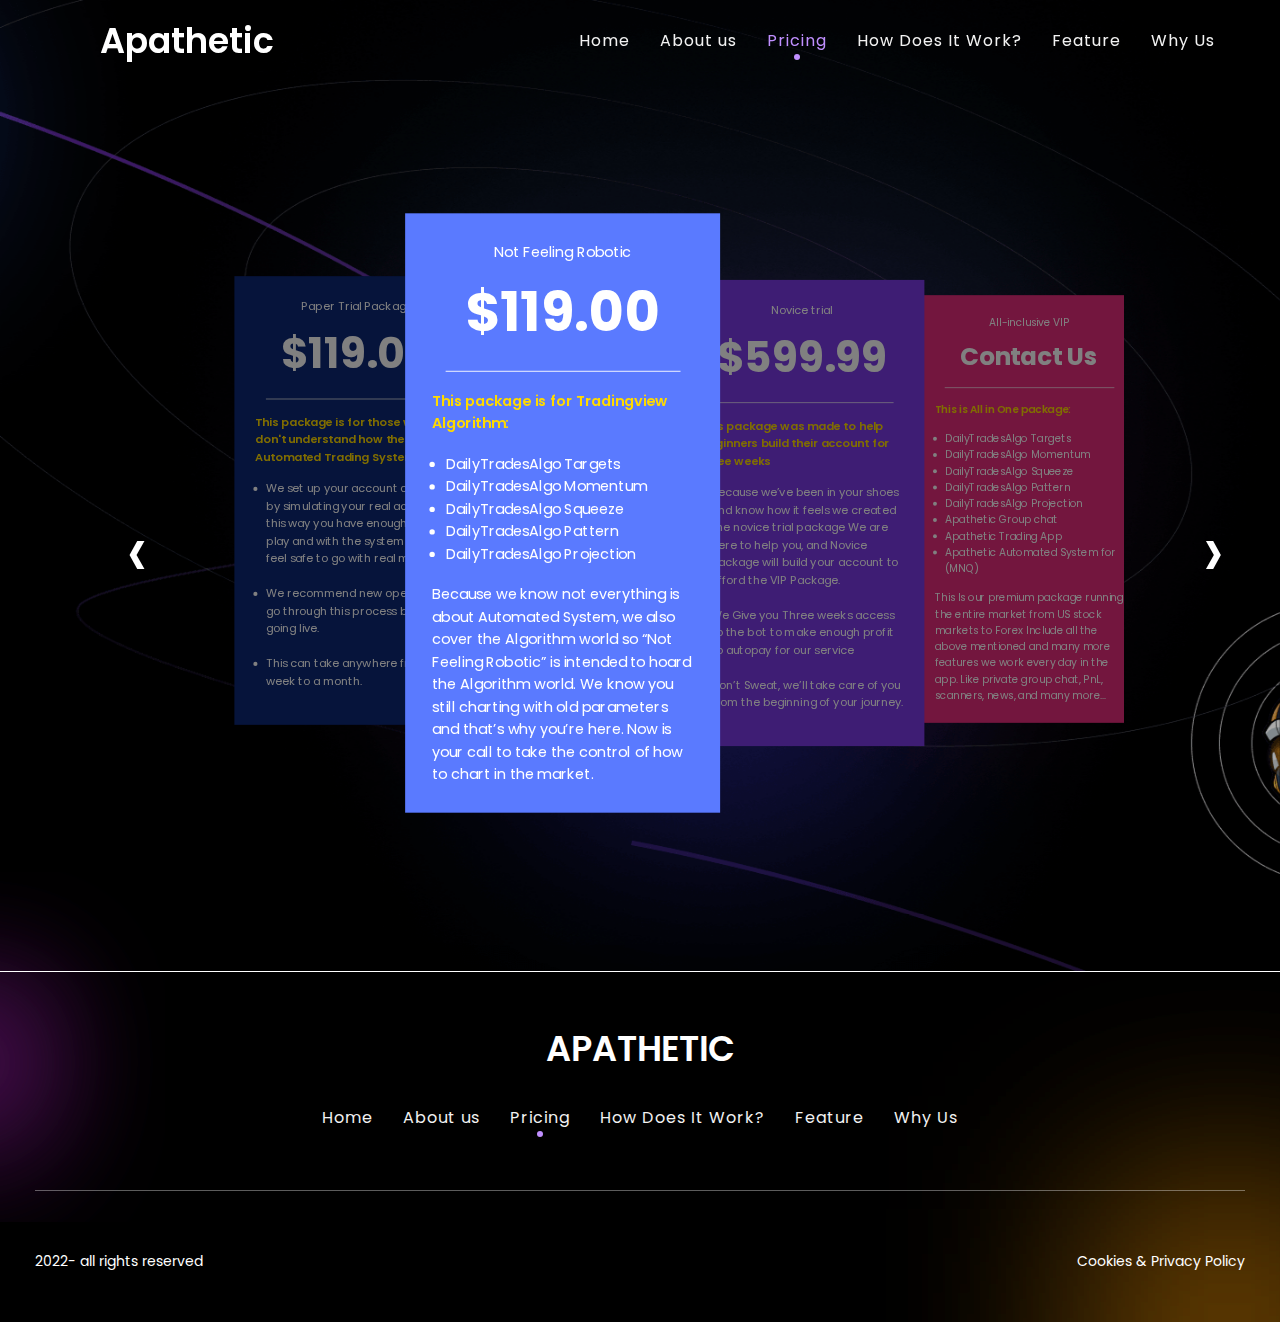
<file: pricing.html>
<!DOCTYPE html>
<html lang="en">
<head>
    <meta charset="UTF-8">
    <meta http-equiv="X-UA-Compatible" content="IE=edge">
    <meta name="viewport" content="width=device-width, initial-scale=1.0">
    <link rel="preconnect" href="https://fonts.googleapis.com">
    <link rel="preconnect" href="https://fonts.gstatic.com" crossorigin>
    <link href="https://fonts.googleapis.com/css2?family=Poppins:wght@300;400;500;600;700&display=swap" rel="stylesheet">
    <link rel="stylesheet" href="https://cdnjs.cloudflare.com/ajax/libs/font-awesome/5.15.3/css/all.min.css"/>
    <link rel="stylesheet" href="https://unpkg.com/aos@next/dist/aos.css" />
    <link rel="stylesheet" href="owlcarousel/owl.carousel.min.css">
    <link rel="stylesheet" href="owlcarousel/owl.theme.default.min.css">
    <link rel="stylesheet" href="style.css">
    <title>Apathetic</title>
</head>

<section class="hero"data-aos="fade-in" data-aos-delay="50" data-aos-duration="1000" data-aos-easing="ease-in-out">
    <nav data-aos="fade-down" data-aos-delay="500" data-aos-duration="1000">
        <div class="logo">
            Apathetic
        </div>
        <input type="checkbox" id="click">
        <label for="click" class="menu-btn">
        <i class="fas fa-bars"></i>
        </label>
        <ul>
            <li><a href="/">Home</a></li>
            <li><a href="#">About us</a></li>
            <li><a class="active" href="pricing">Pricing</a></li>
            <li><a href="#">How Does It Work?</a></li>
            <li><a href="#">Feature</a></li>
            <li><a href="#">Why Us</a></li>
        </ul>
    </nav>

    <div data-aos="fade-in" data-aos-delay="1000" data-aos-duration="1000" data-aos-easing="ease-in-out" class="pricing-container container">
      <div class="owl-carousel">

      <div class="price-card paper-trial">
        <p class="package-name">Paper Trial Package</p>
        <h2 class="price">$119.00</h2>
        <div class="pricing-divider"></div>
        <p class="package-yellow-text">This package is for those who don't understand how the Automated Trading System work</p>
        <div class="package-text">
          <ul>
            <li>We set up your account on paper by simulating your real account, this way you have enough time to play and with the system until you feel safe to go with real money.
             </li><br>
            <li>We recommend new operators to go through this process before going live.</li><br>
            <li>This can take anywhere from a week to a month.</li>
          </ul>
        </div>
      </div>


      <div class="price-card package-robotic">
        <p class="package-name">Not Feeling Robotic</p>
        <h2 class="price">$119.00</h2>
        <div class="pricing-divider"></div>
        <p class="package-yellow-text">This package is for Tradingview Algorithm:</p>
        <div class="package-text">
          <ul>
            <li>DailyTradesAlgo Targets</li>
            <li>DailyTradesAlgo Momentum</li>
            <li>DailyTradesAlgo Squeeze</li>
            <li>DailyTradesAlgo Pattern</li>
            <li>DailyTradesAlgo Projection</li>
          </ul>
          <p>Because we know not everything is about Automated System, we also cover the Algorithm world so “Not Feeling Robotic” is intended to hoard the Algorithm world. We know you still charting with old parameters and that’s why you’re here. Now is your call to take the control of how to chart in the market.</p>
        </div>
      </div>


      <div class="price-card novice-trial">
        <p class="package-name">Novice trial</p>
        <h2 class="price">$599.99</h2>
        <div class="pricing-divider"></div>
        <p class="package-yellow-text">This package was made to help beginners build their account for three weeks</p>
        <div class="package-text">
          <ul>
            <li>Because we’ve been in your shoes and know how it feels we created the novice trial package We are here to help you, and Novice Package will build your account to afford the VIP Package.</li><br>
            <li>We Give you Three weeks access to the bot to make enough profit to autopay for our service</li><br>
            <li>Don’t Sweat, we’ll take care of you from the beginning of your journey.</li>
          </ul>
        </div>
      </div>


      <div class="price-card contact-price">
        <p class="package-name">All-inclusive VIP</p>
        <h2 class="price">Contact Us</h2>
        <div class="pricing-divider"></div>
        <p class="package-yellow-text">This is All in One package:</p>
        <div class="package-text">
          <ul>
            <li>DailyTradesAlgo Targets</li>
            <li>DailyTradesAlgo Momentum</li>
            <li>DailyTradesAlgo Squeeze</li>
            <li>DailyTradesAlgo Pattern</li>
            <li>DailyTradesAlgo Projection</li>
            <li>Apathetic Group chat</li>
            <li>Apathetic Trading App</li>
            <li> Apathetic Automated System for (MNQ)</li>
          </ul>
          <p>This Is our premium package running the entire market from US stock markets to Forex Include all the above mentioned and many more features we work every day in the app. Like private group chat, PnL, scanners, news, and many more…</p>
        </div>
      </div>
    </div>

</section>

<footer >
    <img src="images/footer-left-shape.svg" alt="" class="footer-left-shape">
    <img src="images/footer-left-shape.svg" alt="" class="footer-left-shape">
    <img src="images/footer-right-shape.svg" alt="" class="footer-right-shape">
    <img src="images/footer-right-shape.svg" alt="" class="footer-right-shape">
    <div class="container">
        <div class="footer-nav">
            <div class="logo">
                Apathetic
            </div>
            </label>
            <ul>
                <li><a class="" href="/">Home</a></li>
                <li><a href="#">About us</a></li>
                <li><a class="active" href="pricing">Pricing</a></li>
                <li><a href="#">How Does It Work?</a></li>
                <li><a href="#">Feature</a></li>
                <li><a href="#">Why Us</a></li>
            </ul>
        </div>
        <div class="hr-line-footer"></div>
        <div class="footer-credits">
            <span>2022- all rights reserved</span>
            <span><a href="#">Cookies & Privacy Policy</a></span>
        </div>
    </div>
</footer>


<script src="https://unpkg.com/aos@next/dist/aos.js"></script>
<script>
  AOS.init();
</script>
<script src="https://code.jquery.com/jquery-3.6.0.min.js"></script>
<script src="owlcarousel/owl.carousel.min.js"></script>
<script src="script.js"></script>
</body>
</html>
</file>
<file: style.css>
/* Global Styles */
* {
    margin: 0;
    padding: 0;
    box-sizing: border-box;
    --color-white: #fff;
    --color-orange: #FBB03B;
    --color-yellow: #FFDA00;
    --color-purple: #C08FFF;
    --color-blue: #5A7AFF;
    --color-black: #000;
}

body {
    font-family: 'Poppins', sans-serif;
    --h1-size: 48px;
    --h2-size: 6.4rem;
    --h4-size: 60px;
    --p-size: 16px;
    background-color: var(--color-black);
    color: var(--color-white);
}

h1 {
    font-size: 48px;
}

h2 {
    font-size: 36px;
}

p {
    font-size: var(--p-size);
}

.container {
    max-width: 1210px;
    margin: auto;
}

.purple-h2 {
    color: var(--color-purple);
}

.yellow-h2 {
    color: var(--color-yellow);
}

.blue-h2 {
    color: var(--color-blue);
}

/* Navigation Styles */
nav{
    display: flex;
    min-height: 80px;
    width: 100%;
    align-items: center;
    justify-content: space-between;
    padding: 0 50px 0 100px;
    flex-wrap: wrap;
  }
  nav .logo,
  .footer-nav .logo{
    color: #fff;
    font-size: 35px;
    font-weight: 600;
  }
  nav ul,
  .footer-nav ul{
    display: flex;
    flex-wrap: wrap;
    list-style: none;
    align-items: center;
  }
  nav ul li,
  .footer-nav ul li{
    margin: 0 5px;
  }
  nav ul li a,
  .footer-nav ul li a{
    color: #f2f2f2;
    text-decoration: none;
    font-size: 16px;
    font-weight: 400;
    padding: 8px 10px;
    border-radius: 5px;
    letter-spacing: 1px;
    transition: all 0.3s ease;
    position: relative;
  }
  nav ul li a.active,
  nav ul li a:hover,
  .footer-nav ul li a:active,
  .footer-nav ul li a:hover{
    color: var(--color-purple);
  }

  nav ul li a.active::after,
  .footer-nav ul li a.active::after {
    content: "";
    height: 6px;
    width: 6px;
    border-radius: 100%;
    background-color: var(--color-purple);
    margin: auto;
    position: absolute;
    left: 50%;
    transform: translateX(-50%);
    bottom: 0px;
  }

  nav .menu-btn i{
    color: #fff;
    font-size: 22px;
    cursor: pointer;
    display: none;
  }
  input[type="checkbox"]{
    display: none;
  }
  @media (max-width: 1100px){
    nav{
      padding: 0 40px 0 50px;
    }
  }
  @media (max-width: 920px) {
    nav .menu-btn i{
      display: block;
    }
    #click:checked ~ .menu-btn i:before{
      content: "\f00d";
    }
    nav ul{
      position: fixed;
      top: 80px;
      left: -100%;
      background: #111;
      height: 100vh;
      width: 100%;
      text-align: center;
      display: block;
      transition: all 0.3s ease;
    }
    #click:checked ~ ul{
      left: 0;
    }
    nav ul li{
      width: 100%;
      margin: 40px 0;
    }
    nav ul li a{
      width: 100%;
      margin-left: -100%;
      display: block;
      font-size: 20px;
      transition: 0.6s cubic-bezier(0.68, -0.55, 0.265, 1.55);
    }
    #click:checked ~ ul li a{
      margin-left: 0px;
    }
    nav ul li a.active,
    nav ul li a:hover{
      background: none;
      color: var(--color-purple);
    }
  }

/* hero section */
.hero {
    min-height: 100vh;
    background-image: url(images/hero-bg.png);
    background-size: cover;
    background-position: center center;
    background-repeat: no-repeat;
}

.hero-content {
    text-align: center;
    max-width: 1024px;
    margin: auto;
    padding: 80px;
}

.hero-content h1 {
    color: var(--color-orange);
    font-size: var(--h1-size);
    max-width: 700px;
    margin: auto;
    line-height: 1.2em;
}

.hero-content p {
    font-size: var(--p-size);
    margin: 40px auto;
}

.hero-content img {
    max-width: 500px;
    animation-name: bounceUpDown;
    animation-duration: 3s;
    animation-iteration-count: infinite;
    animation-direction: alternate;
    animation-timing-function: ease-in-out;
}

/* Features Section */
.features .container{
    display: flex;
    justify-content: space-around;
    align-items: center;
}

.feature-image {
    padding: 50px;
}

.feature-image img{
    max-width: 500px;
}

.feature-text {
    padding: 50px;  
}

.feature-text ul li::marker {
    font-size: 18px;
}

.feature-text ul li {
    margin: 20px auto;
}

.how-it-works {
    background-image: url(images/second-bg.png);
    background-repeat: no-repeat;
    background-size: cover;
    background-position: center center;
    position: relative;
    box-sizing: border-box;
}

.how-it-works .head .container {
    max-width: 700px;
    margin: auto;
    text-align: center;
}

.how-it-works .head {
    background-color: #0c2675ac;
    padding: 80px 20px;
}

.how-it-works h2 {
    margin-bottom: 30px;
}

.left-side-img {
    position: absolute;
    left: 0px;
    top: 150px;
    z-index: -1;
    animation: bounceUpDown100 2s ease-in-out infinite alternate;
}

.left-side-circle {
    position: absolute;
    left: 0px;
    top: 60%;
    z-index: -1;
    animation: bounceUpDown100 2.5s ease-in-out infinite alternate;
}

.left-side-img-2 {
    position: absolute;
    left: 0;
    top: 70%;
    z-index: -1;
    animation: bounceUpDown100 2.1s ease-in-out infinite alternate;
}

.right-side-shape {
    position: absolute;
    right: 0px;
    top: 20%;
    z-index: -1;
    animation: bounceUpDown100 2.1s ease-in-out infinite alternate;
}

.right-side-circle {
    position: absolute;
    top: 80%;
    right: 0px;
    z-index: -1;
    animation: bounceUpDown100 3s ease-in-out infinite alternate;
}

.step {
    margin-top: 50px;
}

.step .container {
    display: flex;
    flex-direction: row;
    justify-content: space-between;
    align-items: center;
}

.step-reverse .container {
    display: flex;
    flex-direction: row-reverse;
    justify-content: space-between;
    align-items: center;
}

.step-image {
    padding: 0px 50px;
}

.step-text {
    padding: 0px 50px;
}

.step-image img{
    max-width: 400px;
}

.why-us {
    margin: 80px auto;
    text-align: center;
}

.why-us h2 {
    margin-bottom: 30px;
}

.boxes-container .container {
    display: flex;
    justify-content: space-between;
    flex-wrap: wrap;
}

.img-box {
    width: 31%;
    padding: 40px 70px;
    margin: 20px auto;
    background-size: cover;
    background-repeat: no-repeat;
    background-position: center center;
}

.img-box img {
    width: 90px;
}

.img-box p {
    margin-top: 20px;
}

.yellow-bg {
    background-image: url(images/yellow-bg.png);
}

.orange-bg {
    background-image: url(images/orange-bg.png);
}

.blue-bg {
    background-image: url(images/blue-bg.png);
}

.red-bg {
    background-image: url(images/red-bg.png);
}

/* Footer */

footer {
    border-top: 1px solid var(--color-white);
    padding: 50px 0px;
    position: relative;
}

.footer-left-shape {
    position: absolute;
    left: 0px;
    top: -100px;
    max-height: 100%;
    z-index: -1;
}

.footer-right-shape {
    position: absolute;
    right: 0px;
    bottom: 0px;
    max-height: 100%;
    z-index: -1;
}

.footer-nav {
    text-align: center;
    display: flex;
    flex-direction: column;
    justify-content: center;
    align-items: center;
}

.footer-nav .logo {
    margin-bottom: 30px;
    text-transform: uppercase;
}

.hr-line-footer {
    height: 1px;
    background: rgba(255, 255, 255, 0.363);
    margin: 60px 0px;
}

.footer-credits {
    display: flex;
    justify-content: space-between;
    color: #fff;
    font-size: 14px;
}

.footer-credits span a,
.footer-credits span a:visited {
    color: #fff;
    text-decoration: none;
    cursor: pointer;
}

/* PRICING PAGE STYLES  */

.pricing-container {
    display: flex;
    justify-content: center;
    align-items: center;
    padding-top: 100px;
    padding-bottom: 100px;
    position: relative;
}

.price-card {
    width: 350px;
    background-color: #5A7AFF;
    padding: 30px;
    transition: all 1s ease-in-out;
    max-height: 700px;
}

.package-name,.price {
    text-align: center;
}

.price {
    font-size: var(--h4-size);
    margin-top: 10px;
}

.pricing-divider {
    height: 1px;
    background-color: #fff;
    width: 90%;
    margin: 20px auto;
}

.package-yellow-text {
    color: #FFDA00;
    font-weight: 600;
}

.package-text ul {
    margin: 20px auto;
    margin-left: 15px;
}

.paper-trial {
    background-color: #0C2775;
}

.novice-trial {
    background-color: #7B39E7;
}

.contact-price {
    background-color: #E62B7C;
}

.contact-price h2 {
    font-size: 38px;
}

.owl-carousel {
    width: 80%;
}

.owl-item {
    z-index: -1;
    transform: scale(70%) !important;
    transition: all 0.5s ease-in-out;
    filter: brightness(50%);
}

.owl-item:nth-child(4) {
    transform: scale(65%) !important;
    z-index: -3;
}

.owl-item:nth-child(3) {
    z-index: -2;
}

.owl-item.active.center {
    z-index: 1;
    transform:  scale(90%) !important;
    filter: brightness(100%);
}

.owl-nav {
    text-align: center;
    font-size: 80px;
    display: flex;
}

.owl-prev, .owl-next {
    position: absolute;
    top: 45%;
}

.owl-prev {
    left: -30px;
}

.owl-next {
    right: -100px;
}


/* ABOUT US PAGE STYLES */
.about {
    margin-top: 50px;    
}

.about h2 {
    margin-bottom: 30px;
}

.about .container {
    display: flex;
    justify-content: center;
    align-items: center;
}

.about-hero {
    background-image: url(images/about-us-bg.jpg);
    background-repeat: no-repeat;
    background-position: center center;
    background-size: cover;
}

/* INSTRUCTIONS PAGE STYLES */

.instruction-step {
    display: flex;
    flex-direction: column;
    justify-content: center;
    align-items: center;
    text-align: center;
    max-width: 800px;
    margin: auto;
    margin: 150px auto;
}

.instruction-step:first-child {
    margin-top: 50px;
}

.instructions-arrow {
    margin: 50px auto;
    width: 50px;
}

.instructions-text {
    font-size: 22px;
    font-weight: 600;
}

.instructions-image {
    border-radius: 15px;
    max-width: 700px;
}

/* DOWNLOAD PAGE STYLES */
.download-container {
    text-align: center;
    max-width: 800px;
}

.windows-image {
    width: 280px;
}

.download-heading {
    font-size: 42px;
    line-height: 1.2em;
}

.hr-divider {
    height: 1px;
    background-color: #fff;
    margin: 20px auto;
}

.file-info {
    display: flex;
    justify-content: space-around;
    width: 80%;
    margin: auto;
    font-size: 16px;
    margin-bottom: 20px;
}

.pipe {
    height: 16px;
    width: 1.5px;
    background-color: #fff;
}

.release-notes {
    color: #FC0254;
    text-decoration: none;
    font-weight: 600;
}

.download-red img,
.download-white img {
    height: 16px;
    margin-right: 10px;
}

.download-red {
    padding: 10px 30px;
    background-color: #FC0254;
    text-decoration: none;
    color: #fff;
    display: block;
    max-width: 200px;
    margin: auto;
    border-radius: 5px;
    margin-top: 20px;
    display: flex;
    justify-content: center;
    align-items: center;
}

.download-white {
    padding: 7px 30px;
    background-color: #fff;
    text-decoration: none;
    color: #FC0254;
    display: block;
    margin: auto;
    max-width: fit-content;
    border-radius: 5px;
    display: flex;
    justify-content: center;
    align-items: center;
    margin-bottom: 20px;
}

.download-steps {
    background: rgba(255,255,255,0.12);
    padding: 30px;
    margin: 50px auto;
}

.download-steps p {
    margin: 15px;
}

.download-steps a,
.download-steps a:visited {
    color: #77D2FF;
}

.download-steps span {
    font-weight: 600;
}

.yellow-step {
    color: var(--color-yellow);
}

.red-step {
    color: #FC0254;
}

/* Media Queries */
@media only screen and (max-width: 1024px) {
    .container {
        padding-left: 20px;
        padding-right: 20px;
    }
}

@media only screen and (max-width: 770px) {
    .hero-content img {
        width: 400px;
    }

    .feature-image img,
    .step-image img {
        width: 300px;
    }

    .feature-image,
    .feature-text,
    .img-box,
    .step-image,
    .step-text {
        padding: 20px;
    }

    .step,
    .step-reverse {
        margin-top: 50px;
    }

    h2 {
        font-size: 32px;
        line-height: 36px;
    }

    .owl-next {
        right: 0px;
    }

    .about {
        margin-top: 50px;
        margin-bottom: 50px;    
    }

    .instruction-step {
        max-width: 90%;
        margin: 80px auto;
    }

    .instructions-image {
        max-width: 500px;
    }

    .instructions-text {
        font-size: 20px;
    }

    .instructions-arrow {
        width: 40px;
    }
}

@media only screen and (max-width: 600px){
    
    h1 {
        font-size: 42px;
        line-height: 46px;
    }

    .hero-content {
        padding: 30px;
    }

    .hero-content img {
        width: 300px;
    }

    .features .container,
    .step .container,
    .step-reverse .container {
        flex-wrap: wrap;
    }

    .img-box {
        width: 100%;
        padding: 50px;
    }

    .container {
        padding-left: 30px;
        padding-right: 30px;
    }

    .step-text {
        text-align: center;
    }

    footer {
        text-align: center;
    }

    .footer-nav ul {
        display: block;
    }

    .footer-nav ul li {
        margin-top: 15px;
        margin-bottom: 15px;
    }

    .price-card {
        width: 260px;
        padding: 20px;
    }

    .owl-next {
        right: -40px;
    }

    .price {
        font-size: 36px;
    }

    .instructions-image {
        max-width: 300px;
    }

    .file-info {
        flex-wrap: wrap;
    }

    .pipe {
        display: none;
    }
}

@keyframes bounceUpDown {
    0% {
        transform: translateY(-50px);
    }
    100% {
        transform: translateXY(50px);
    }
}

@keyframes bounceUpDown100 {
    0% {
        transform: translateY(-100px);
    }
    100% {
        transform: translateXY(100px);
    }
}
</file>
